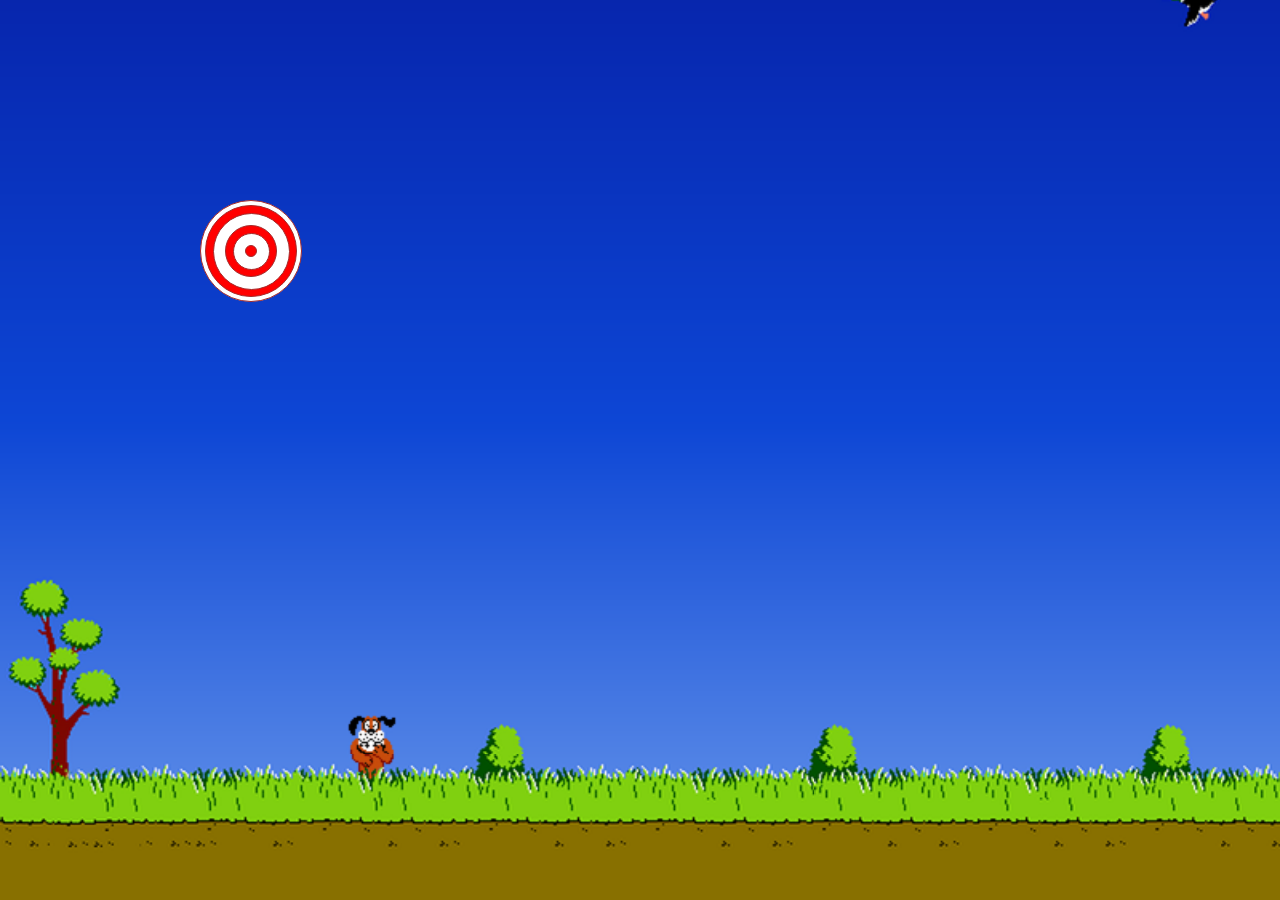
<file: index.html>
<!DOCTYPE html>
<html>
<head>
	<meta charset="utf-8">
	<title>i244, ülesanne 4, Andrei Pugatšov</title>
	<link rel="stylesheet" type="text/css" href="css/mystyle.css">
</head>

<body>

<img src="pics/duck.png">

<div id="first-ring">	
	<div class="sise">
	</div>
	<div class="sise">
	</div>
	<div class="sise">
	</div>
	<div class="sise">
	</div>
	<div class="sise">
	</div>
	<div class="sise">
	</div>
</div>


</body>

</html>
</file>
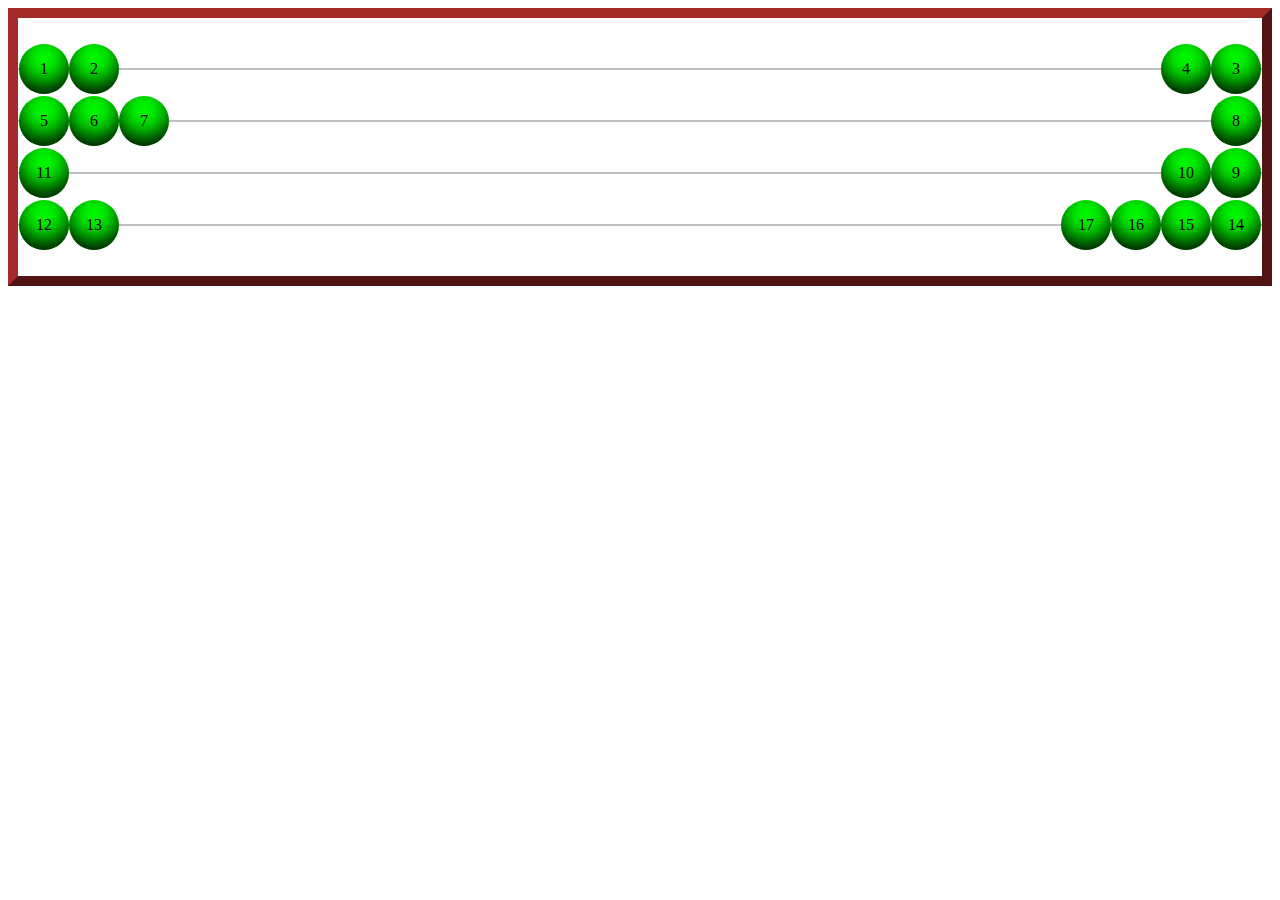
<file: abacus.html>
<!DOCTYPE html>
<html>
<head>
	<meta charset="utf-8">
	<title>i244, Andrei Pugatšov, Ülesanne 5, Abacus</title>
	<script type="text/javascript" src="abacus.js"></script>
	<link rel="stylesheet" type="text/css" href="css/abacus.css">
</head>

<body>
<div id="raam">
	<div class="row">
		<div class="bead vasakule">	
		1
		</div>
		<div class="bead vasakule">
		2
		</div>
		<div class="bead paremale">
		3
		</div>
		<div class="bead paremale">
		4
		</div>
	</div>
	<div class="row">		
		<div class="bead vasakule">
		5
		</div>
		<div class="bead vasakule">
		6
		</div>
		<div class="bead vasakule">
		7
		</div>
		<div class="bead paremale">
		8
		</div>
	</div>
	<div class="row">
		<div class="bead paremale">
		9
		</div>
		<div class="bead paremale">	
		10
		</div>
		<div class="bead vasakule">
		11
		</div>
	</div>
	<div class="row">
		<div class="bead vasakule">
		12
		</div>
		<div class="bead vasakule">
		13
		</div>
		<div class="bead paremale">
		14
		</div>
		<div class="bead paremale">
		15
		</div>
		<div class="bead paremale">
		16
		</div>
		<div class="bead paremale">
		17
		</div>
	</div>
</div>

</body>

</html>
</file>
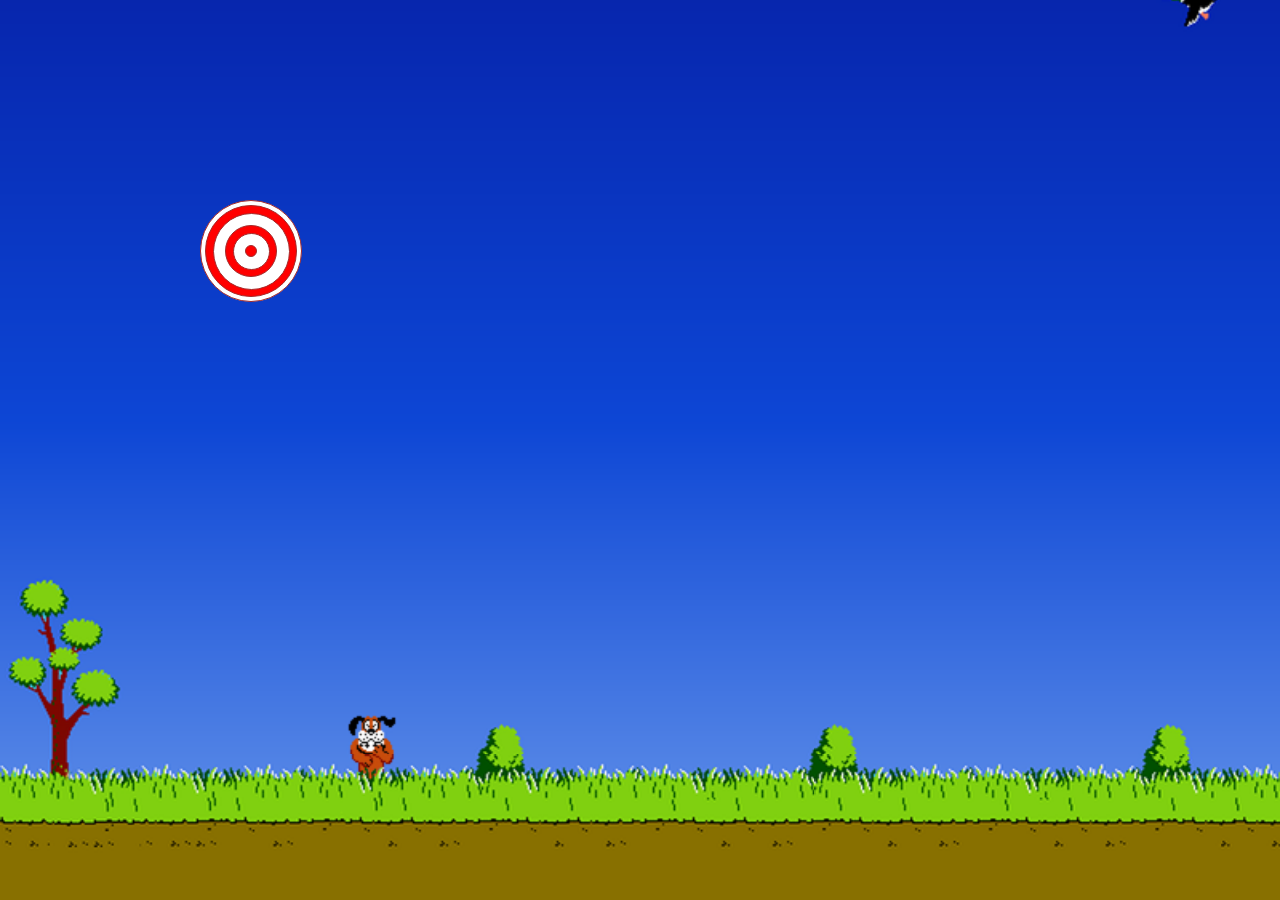
<file: duck-hunt.html>
<!DOCTYPE html>
<html>
<head>
	<meta charset="utf-8">
	<title>i244, ülesanne 5, Andrei Pugatšov</title>
	<link rel="stylesheet" type="text/css" href="css/duck-hunt.css">
</head>

<body>

<img src="pics/duck.png">

<div id="first-ring">	
	<div class="sise">
	</div>
	<div class="sise">
	</div>
	<div class="sise">
	</div>
	<div class="sise">
	</div>
	<div class="sise">
	</div>
	<div class="sise">
	</div>
</div>

<script>
	window.onload = function() {
		var valineDiv = document.getElementById('first-ring');
		//alert(valineDiv);
		valineDiv.onclick = function(){
			//alert('Click!');
			valineDiv.style.top = Math.random() * 500 +"px";
			valineDiv.style.left = Math.random() * 500 +"px";
		}
	}
</script>

</body>

</html>
</file>
<file: css/mystyle.css>
body {
	background: #0A24A9;
}

img {
	position: fixed;
	width: 100%;
	left: 0px;
	bottom: 0px;
	
}

#first-ring {
	background-color: transparent;
	position: fixed;
	top: 200px;
	left: 200px;
	height: 100px;
	width: 100px;
}

.sise {
	border-radius: 50%;
	position: absolute;
	border: 1px solid brown;
}

div:nth-child(1) {
	height: 100%;
	width: 100%;
	background: white;
	left: 0%;
	top: 0%;
}

div:nth-child(2) {
	height: 90%;
	width: 90%;
	background: red;
	left: 5%;
	top: 5%;
}

div:nth-child(3) {
	height: 75%;
	width: 75%;
	background: white;
	left: 12.5%;
	top: 12.5%;
}

div:nth-child(4) {
	height: 50%;
	width: 50%;
	background: red;
	left: 25%;
	top: 25%;
}

div:nth-child(5) {
	height: 35%;
	width: 35%;
	background: white;
	left: 32.5%;
	top: 32.5%;
}

div:nth-child(6) {
	height: 10%;
	width: 10%;
	background: red;
	left: 45%;
	top: 45%;
}
</file>
<file: css/abacus.css>
.bead {
	height : 50px;
	width : 50px;
	background-color : lime;
	border-radius : 50%;
	box-shadow: 0px -11px 23px -3px black inset;
	text-align : center;
	line-height : 50px;
	vertical-align : middle;
	margin-top : -25px;
}

.row {
	clear : both;
	border: 1px solid silver;
	margin-top: 50px;
}

#raam {
	border-width : 10px;
	border-style : outset;
	border-color : brown;
	padding-bottom : 50px;
}

.vasakule {
	float : left;
}

.paremale {
	float : right;
}
</file>
<file: css/duck-hunt.css>
body {
	background: #0A24A9;
}

img {
	position: fixed;
	width: 100%;
	left: 0px;
	bottom: 0px;
	
}

#first-ring {
	background-color: transparent;
	position: fixed;
	top: 200px;
	left: 200px;
	height: 100px;
	width: 100px;
}

.sise {
	border-radius: 50%;
	position: absolute;
	border: 1px solid brown;
}

div:nth-child(1) {
	height: 100%;
	width: 100%;
	background: white;
	left: 0%;
	top: 0%;
}

div:nth-child(2) {
	height: 90%;
	width: 90%;
	background: red;
	left: 5%;
	top: 5%;
}

div:nth-child(3) {
	height: 75%;
	width: 75%;
	background: white;
	left: 12.5%;
	top: 12.5%;
}

div:nth-child(4) {
	height: 50%;
	width: 50%;
	background: red;
	left: 25%;
	top: 25%;
}

div:nth-child(5) {
	height: 35%;
	width: 35%;
	background: white;
	left: 32.5%;
	top: 32.5%;
}

div:nth-child(6) {
	height: 10%;
	width: 10%;
	background: red;
	left: 45%;
	top: 45%;
}
</file>
